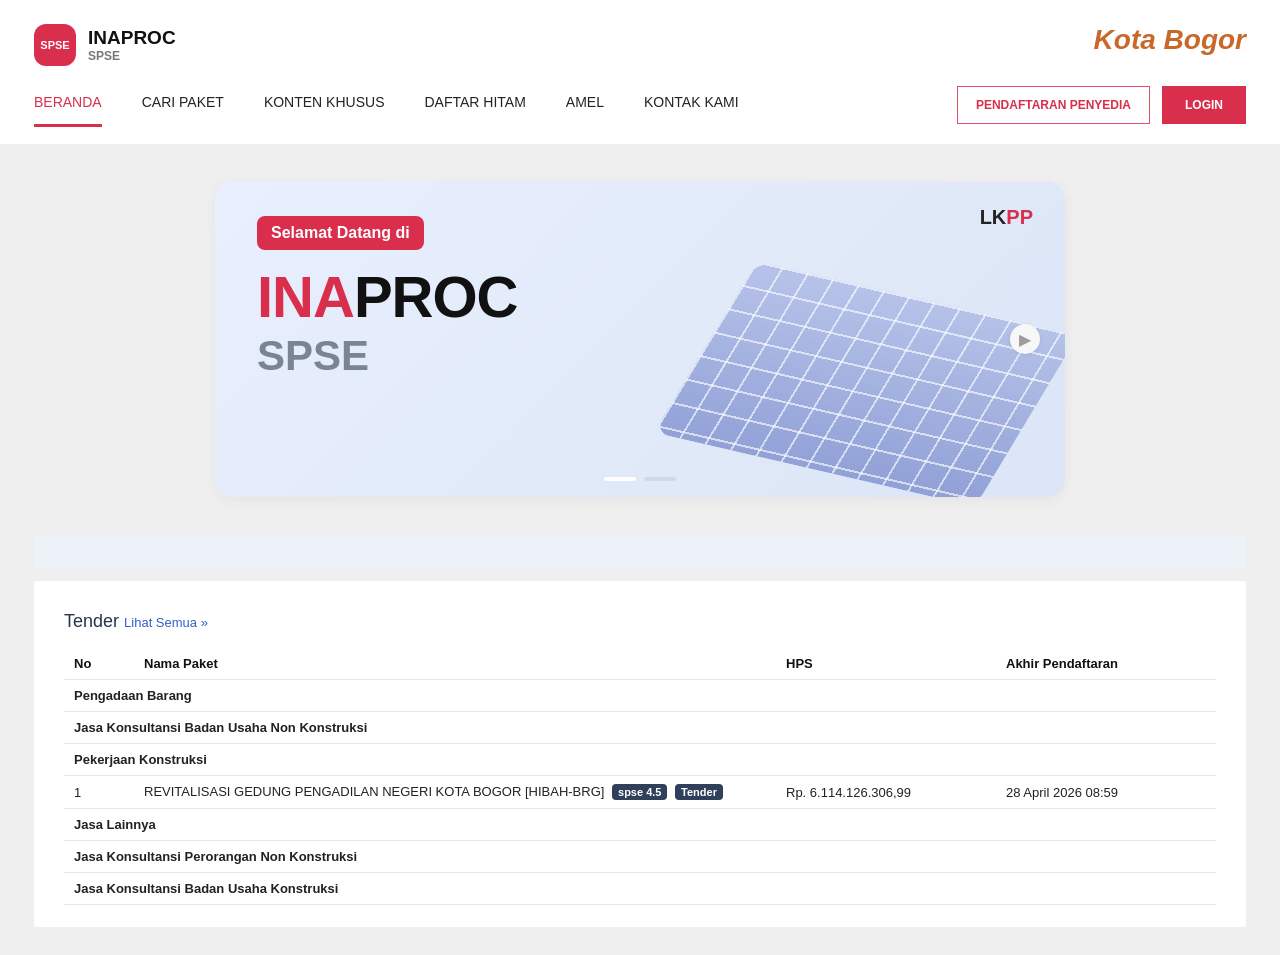
<file: editpaket.html>
<!DOCTYPE html>
<html lang="id">
<head>
  <meta charset="UTF-8">
  <meta name="viewport" content="width=device-width, initial-scale=1.0">
  <title>Edit Paket</title>
  <link rel="stylesheet" href="style.css">
</head>
<body class="page-shell">
  <div class="topbar">
    <div class="topbar-inner">
      <div class="brand">
        <div class="brand-icon">SPSE</div>
        <div class="brand-text">
          <div class="brand-main">INAPROC</div>
          <div class="brand-sub">SPSE</div>
        </div>
      </div>
      <div class="logo-kota">Kota Bogor</div>
    </div>

    <div class="nav">
      <a href="home.html">BERANDA</a>
      <a href="#" class="active">DAFTAR PAKET</a>
      <a href="#">AMEL</a>
      <a href="#">INBOX</a>
      <a href="#">LOG AKSES</a>
      <a href="#">GANTI PASSWORD</a>
      <div class="nav-right">
        <button class="btn-logout" id="btnLogout">⏻ LOGOUT</button>
      </div>
    </div>

    <div class="system-bar">
      <div class="left-mini">
        <span style="font-weight:700;">⇵</span>
        <span class="mini-link">▣ Petunjuk Penggunaan</span>
        <span class="mini-link">Aplikasi e-Procurement Lainnya</span>
      </div>
      <div class="right-mini">
        <span>
          <a href="#" style="color:#315ec9;" data-user-name>PPK</a> -
          <span data-user-role>Pejabat Pembuat Komitmen</span>
        </span>
        <span>|</span>
        <span><a href="#" style="color:#315ec9;">🔑 Enable 2FA</a></span>
        <span>✉️</span>
        <span class="notif-badge">15</span>
        <span style="color:#21a55b;">⬢</span>
      </div>
    </div>
  </div>

  <div class="edit-block" style="margin-top:22px;">
    <div class="crumb">
      <span class="blue">Daftar Paket</span> » Edit Paket
    </div>

    <table class="edit-table">
      <tr>
        <td class="edit-left-label">Rencana Umum Pengadaan</td>
        <td>
          <table class="edit-mini-table" style="margin-bottom:8px;">
            <tr>
              <th style="width:120px;">Kode RUP</th>
              <th>Nama Paket</th>
              <th style="width:160px;">Sumber Dana</th>
            </tr>
            <tr>
              <td id="viewKodeRup"></td>
              <td id="viewNamaPaket"></td>
              <td id="viewSumberDana"></td>
            </tr>
          </table>

          <div id="rupActionWrap" style="margin-bottom:8px;display:flex;gap:8px;flex-wrap:wrap;">
            <button class="btn-gray" id="btnTambahRencana" type="button">◉ Tambah Rencana Pengadaan</button>
            <button class="btn-gray" id="btnUpdateRencana" type="button">Update Rencana Pengadaan</button>
          </div>
        </td>
      </tr>

      <tr>
        <td class="edit-left-label">K/L/PD/Instansi Lainnya</td>
        <td id="viewInstansi"></td>
      </tr>

      <tr>
        <td class="edit-left-label">Satuan Kerja</td>
        <td id="viewSatker"></td>
      </tr>

      <tr>
        <td class="edit-left-label">Anggaran</td>
        <td>
          <table class="edit-mini-table">
            <tr>
              <th style="width:90px;">Tahun</th>
              <th style="width:140px;">Sumber Dana</th>
              <th>Kode Anggaran</th>
              <th style="width:150px;">Nilai</th>
              <th style="width:150px;">PPK</th>
            </tr>
            <tr>
              <td id="viewTahun"></td>
              <td id="viewSumberDana2"></td>
              <td id="viewKodeAnggaran"></td>
              <td id="viewNilai"></td>
              <td id="viewPpk"></td>
            </tr>
          </table>
        </td>
      </tr>

      <tr>
        <td class="edit-left-label">Nama Paket <span class="req">*</span></td>
        <td id="viewNamaPaket2"></td>
      </tr>

      <tr>
        <td class="edit-left-label">Nilai Pagu Paket</td>
        <td id="viewNilaiPagu"></td>
      </tr>

      <tr>
        <td class="edit-left-label">Lokasi Pekerjaan <span class="req">*</span></td>
        <td>
          <table class="edit-mini-table" style="margin-bottom:0;">
            <tr>
              <th style="width:140px;">Provinsi <span class="req">*</span></th>
              <th style="width:160px;">Kabupaten/Kota <span class="req">*</span></th>
              <th>Detail Lokasi <span class="req">*</span></th>
            </tr>
            <tr>
              <td id="viewProvinsi"></td>
              <td id="viewKabKota"></td>
              <td id="viewDetailLokasi"></td>
            </tr>
          </table>
        </td>
      </tr>
    </table>

    <div class="action-bottom" style="justify-content:flex-start;margin-top:12px;gap:8px;flex-wrap:wrap;">
      <button class="btn-green" id="btnSimpanBuatPaket" type="button" style="display:none;">◘ Simpan dan Membuat Paket</button>
      <button class="btn-back" id="btnBackList" type="button">◀ Kembali</button>
    </div>

    <div class="notice-yellow" style="margin-top:10px;">* Wajib diisi.</div>
  </div>

  <script src="app.js"></script>
  <script>
    if (!requireLogin()) {}
    bindLogout();

    let currentPackage = null;
    const packageId = getQueryParam('id');

    function fillText(id, value) {
      const el = document.getElementById(id);
      if (el) el.textContent = value || '';
    }

    function isPaketBaruPertamaKali(pkg) {
      if (!pkg) return false;

      const status = normalizeWhitespace(pkg.status_paket || '').toUpperCase();
      const isianEdit = normalizeWhitespace(pkg.isian_edit_selesai || '').toUpperCase();

      // paket baru pertama kali = belum pernah final dibuat dari halaman edit paket
      // biasanya isian_edit_selesai masih kosong / bukan SUDAH
      if (isianEdit !== 'SUDAH') return true;

      // fallback kalau masih belum punya status jelas
      if (!status) return true;

      return false;
    }

    function renderActionButtons() {
      const btnSimpanBuatPaket = document.getElementById('btnSimpanBuatPaket');
      const btnBackList = document.getElementById('btnBackList');
      const rupActionWrap = document.getElementById('rupActionWrap');

      if (!currentPackage) return;

      const baruPertamaKali = isPaketBaruPertamaKali(currentPackage);

      // kalau baru pertama kali masuk edit paket
      // tombol: Simpan dan Membuat Paket + Kembali
      // kalau sudah pernah dibuat
      // tombol: hanya Kembali
      btnSimpanBuatPaket.style.display = baruPertamaKali ? 'inline-flex' : 'none';

      // tombol rencana tetap tampil saat paket baru
      // setelah paket sudah dibuat, disembunyikan biar sesuai logika user
      rupActionWrap.style.display = baruPertamaKali ? 'flex' : 'none';

      btnBackList.style.display = 'inline-flex';
    }

    function renderPackage() {
      document.title = 'EDIT-' + (currentPackage.kode_rup || currentPackage.id_simulasi || '');

      fillText('viewKodeRup', currentPackage.kode_rup || '');
      fillText('viewNamaPaket', currentPackage.nama_paket || '');
      fillText('viewNamaPaket2', currentPackage.nama_paket || '');
      fillText('viewSumberDana', currentPackage.sumber_dana || 'APBD');
      fillText('viewInstansi', currentPackage.instansi || APP_CONFIG.defaultInstansi);
      fillText('viewSatker', currentPackage.satker || '');
      fillText('viewTahun', currentPackage.tahun || APP_CONFIG.defaultTahun);
      fillText('viewSumberDana2', currentPackage.sumber_dana || 'APBD');
      fillText('viewKodeAnggaran', currentPackage.kode_anggaran || '');
      fillText('viewNilai', formatRupiahFull(currentPackage.pagu || 0));
      fillText('viewPpk', currentPackage.ppk || APP_CONFIG.currentUserName);
      fillText('viewNilaiPagu', formatRupiahFull(currentPackage.pagu || 0));
      fillText('viewProvinsi', currentPackage.lokasi_provinsi || 'Jawa Barat');
      fillText('viewKabKota', currentPackage.lokasi_kab_kota || 'Bogor (Kota)');
      fillText('viewDetailLokasi', currentPackage.detail_lokasi || 'Jl. Ir. H. Djuanda No. 10, Kel. Pabaton, Kec. Bogor Tengah');

      renderActionButtons();
    }

    async function initPackage() {
      try {
        if (!packageId) {
          location.href = 'pencatatannontender.html';
          return;
        }

        showLoading('Mohon Tunggu', 'Sedang menarik data paket...');

        await loadPackageRows();
        currentPackage = findLoadedPackageById(packageId);

        if (!currentPackage) {
          hideLoading();
          alert('Data paket tidak ditemukan.');
          location.href = 'pencatatannontender.html';
          return;
        }

        renderPackage();
        hideLoading();
      } catch (error) {
        hideLoading();
        alert(error.message || 'Gagal menarik data paket');
        location.href = 'pencatatannontender.html';
      }
    }

    document.getElementById('btnTambahRencana').onclick = () => {
      if (!currentPackage) return;

      location.href =
        'rencanapencatatan.html' +
        '?mode=tambah-rencana' +
        '&id=' + encodeURIComponent(currentPackage.id_simulasi) +
        '&tahun=' + encodeURIComponent(currentPackage.tahun || APP_CONFIG.defaultTahun) +
        '&satker=' + encodeURIComponent(currentPackage.satker || '') +
        '&metode=' + encodeURIComponent(currentPackage.metode_pemilihan || '');
    };

    document.getElementById('btnUpdateRencana').onclick = () => {
      if (!currentPackage) return;

      location.href =
        'rencanapencatatan.html' +
        '?mode=update-rencana' +
        '&id=' + encodeURIComponent(currentPackage.id_simulasi) +
        '&tahun=' + encodeURIComponent(currentPackage.tahun || APP_CONFIG.defaultTahun) +
        '&satker=' + encodeURIComponent(currentPackage.satker || '') +
        '&metode=' + encodeURIComponent(currentPackage.metode_pemilihan || '');
    };

    document.getElementById('btnSimpanBuatPaket').onclick = async () => {
      try {
        if (!currentPackage) return;

        showLoading('Mohon Tunggu', 'Sedang menyimpan dan membuat paket...');

        const payload = {
          ...currentPackage,
          status_paket: 'Draft',
          can_delete: 'YA',
          isian_edit_selesai: 'SUDAH',
          updated_at: new Date().toISOString()
        };

        await savePackageToSheet(payload);
        await loadPackageRows();
        currentPackage = findLoadedPackageById(currentPackage.id_simulasi);

        renderPackage();
        hideLoading();
        alert('Paket berhasil dibuat');
      } catch (error) {
        hideLoading();
        alert(error.message || 'Gagal menyimpan paket');
      }
    };

    document.getElementById('btnBackList').onclick = () => {
      location.href = 'pencatatannontender.html';
    };

    initPackage();
  </script>
</body>
</html>
</file>
<file: style.css>
*{box-sizing:border-box}
html,body{margin:0;padding:0;font-family:Arial,Helvetica,sans-serif;background:#efefef;color:#222}
a{text-decoration:none;color:inherit}
button,input,select,textarea{font-family:inherit}
.hidden{display:none!important}
.page-shell{min-height:100vh;background:#efefef}
.container{width:calc(100% - 68px);margin:0 auto}
.topbar{background:#fff;min-height:145px;border-bottom:1px solid #ececec;padding-top:20px}
.topbar-inner{width:calc(100% - 68px);margin:0 auto;display:flex;justify-content:space-between;align-items:flex-start}
.brand{display:flex;align-items:center;gap:12px;padding-top:4px}
.brand-icon{width:42px;height:42px;border-radius:12px;background:#d92e4c;display:flex;align-items:center;justify-content:center;color:#fff;font-size:11px;font-weight:700;flex:none}
.brand-text{line-height:1}
.brand-main{font-size:19px;font-weight:800;color:#111}
.brand-sub{margin-top:3px;font-size:12px;color:#777;font-weight:700}
.logo-kota{font-size:28px;font-weight:700;font-style:italic;color:#c9682a;margin-top:4px;user-select:none}
.nav{width:calc(100% - 68px);margin:16px auto 0 auto;display:flex;align-items:center;gap:40px;overflow:auto;white-space:nowrap}
.nav a{font-size:14px;color:#222;padding:12px 0 14px;border-bottom:3px solid transparent}.nav a.active{color:#d92e4c;border-bottom-color:#d92e4c}
.nav-right{margin-left:auto;display:flex;gap:12px;align-items:center}.btn-outline{border:1px solid #e2506c;background:#fff;color:#d92e4c;font-size:12px;padding:11px 18px;font-weight:700;cursor:pointer}
.btn-danger{border:1px solid #d92e4c;background:#d92e4c;color:#fff;font-size:12px;padding:11px 22px;font-weight:700;cursor:pointer}
.btn-logout{border:1px solid #d92e4c;background:#d92e4c;color:#fff;padding:11px 18px;font-size:12px;font-weight:700;cursor:pointer}
.hero-area{margin:24px auto 26px;width:calc(100% - 68px);min-height:340px;display:flex;justify-content:center;align-items:center;position:relative}
.hero-slide{width:min(850px,78%);min-height:315px;border-radius:18px;background:linear-gradient(135deg,#e8f0ff 0%,#dce5f5 100%);box-shadow:0 3px 14px rgba(0,0,0,.05);position:relative;overflow:hidden;padding:34px 42px}
.hero-badge{display:inline-block;background:#d92e4c;color:#fff;font-size:16px;font-weight:800;padding:8px 14px;border-radius:8px;margin-bottom:18px}
.hero-title{font-size:58px;font-weight:900;line-height:1;margin:0;color:#111;letter-spacing:-1px}.hero-title .red{color:#d92e4c}
.hero-sub{margin-top:6px;font-size:42px;font-weight:800;color:#7b8591}.hero-build{position:absolute;width:330px;height:190px;right:34px;bottom:18px;border-radius:16px;background:repeating-linear-gradient(90deg,rgba(255,255,255,.65) 0,rgba(255,255,255,.65) 2px,transparent 2px,transparent 26px),repeating-linear-gradient(180deg,rgba(255,255,255,.65) 0,rgba(255,255,255,.65) 2px,transparent 2px,transparent 26px),linear-gradient(180deg,rgba(117,135,210,.45),rgba(83,105,189,.65));transform:rotate(13deg) skew(-18deg);opacity:.85}.hero-lkpp{position:absolute;top:24px;right:32px;font-size:20px;font-weight:900}.hero-lkpp .red{color:#d92e4c}.hero-arrow{width:30px;height:30px;border-radius:50%;display:flex;align-items:center;justify-content:center;background:#f7f7f7;box-shadow:0 1px 4px rgba(0,0,0,.08);color:#9d9d9d;position:absolute;top:50%;transform:translateY(-50%);user-select:none}.hero-arrow.left{left:17%}.hero-arrow.right{right:17%}.hero-dots{position:absolute;bottom:16px;left:50%;transform:translateX(-50%);display:flex;gap:8px}.hero-dots span{display:block;width:32px;height:4px;border-radius:999px;background:#d2d9e5}.hero-dots span.active{background:#fff}
.strip{width:calc(100% - 68px);height:34px;margin:0 auto 12px;background:#edf2f8;border-radius:2px}
.panel{width:calc(100% - 68px);margin:0 auto 28px;background:#fff;border-radius:3px;padding:30px 30px 22px}.panel-title{font-size:18px;color:#26374c;margin-bottom:16px}.panel-title a{color:#305fc8;font-size:13px}
table{width:100%;border-collapse:collapse;font-size:13px}th,td{padding:8px 10px;border-bottom:1px solid #e8e8e8;vertical-align:middle}th{text-align:left;color:#111}
.tag{display:inline-block;background:#30405a;color:#fff;border-radius:4px;font-size:11px;padding:2px 6px;font-weight:700;margin-left:4px}
.modal-overlay{position:fixed;inset:0;background:rgba(0,0,0,.34);display:flex;align-items:center;justify-content:center;z-index:5000;padding:20px}.modal{width:560px;max-width:100%;background:#fff;border-radius:4px;overflow:hidden;box-shadow:0 15px 38px rgba(0,0,0,.22)}.modal-head{padding:14px 16px;border-bottom:1px solid #ddd;display:flex;justify-content:space-between;align-items:center;font-size:14px;color:#444}.modal-body{padding:30px 24px 36px;display:flex;gap:14px;justify-content:center}.modal-close{background:none;border:none;font-size:24px;cursor:pointer;color:#888;line-height:1}.choice-btn{min-width:170px;height:34px;border:1px solid #d8dee8;background:#fff;color:#34425e;font-size:16px;cursor:pointer}
.login-page{min-height:100vh;background:#efefef}.login-wrap{max-width:360px;margin:0 auto;padding-top:126px;padding-bottom:80px;text-align:center}.login-brand{display:inline-flex;align-items:center;gap:10px;margin-bottom:28px}.login-card{background:#f8f8f8;padding:20px 18px 22px;border-radius:2px;text-align:left;box-shadow:0 0 0 1px rgba(0,0,0,.03)}.login-title{text-align:center;font-size:18px;font-weight:800;color:#14243f;margin-bottom:18px}.field-row{display:flex;width:100%;margin-bottom:14px}.field-icon{width:34px;min-width:34px;display:flex;align-items:center;justify-content:center;border:1px solid #ccd3db;border-right:none;background:#f0f0f0;color:#5d6777}.field-row input{width:100%;height:34px;border:1px solid #ccd3db;outline:none;padding:0 12px;background:#fff;font-size:14px}.field-row input[readonly]{background:#f7f9fb;color:#2a3b56;cursor:not-allowed}.eye-btn{width:40px;border:1px solid #ccd3db;border-left:none;background:#f0f0f0;cursor:pointer}.captcha-box{width:205px;height:58px;margin:0 auto 8px;background:repeating-linear-gradient(0deg,rgba(0,0,0,.27) 0,rgba(0,0,0,.27) 1px,transparent 1px,transparent 9px),repeating-linear-gradient(90deg,rgba(0,0,0,.27) 0,rgba(0,0,0,.27) 1px,transparent 1px,transparent 9px),#fff;display:flex;align-items:center;justify-content:center;position:relative;font-size:26px;font-weight:900;letter-spacing:1px;user-select:none;overflow:hidden}.captcha-box:before{content:"";position:absolute;width:150%;height:4px;background:#000;top:22px;left:-25%;transform:rotate(-11deg)}.text-center{text-align:center}.small-note{font-size:12px;color:#444;line-height:1.45;margin:10px 0 14px}.small-note a{color:#315ec9}.login-btn{display:block;width:170px;height:30px;border:1px solid #d6d6d6;background:#fff;margin:0 auto 16px;cursor:pointer}
.system-bar{width:calc(100% - 68px);margin:12px auto 0;background:#d8dde3;min-height:38px;border-radius:4px;display:flex;align-items:center;justify-content:space-between;padding:0 12px;gap:14px;font-size:13px;color:#21344f}.left-mini,.right-mini{display:flex;gap:10px;align-items:center;flex-wrap:wrap}.mini-link{display:inline-block;background:#27364f;color:#fff;font-size:12px;padding:2px 8px;border-radius:4px;font-weight:700}.notif-badge{display:inline-flex;align-items:center;justify-content:center;min-width:20px;height:18px;border-radius:4px;background:#f24b44;color:#fff;font-size:11px;font-weight:700;padding:0 6px}
.menu-tabs{width:calc(100% - 68px);margin:24px auto 0;display:flex;align-items:flex-end;gap:4px;overflow:auto;white-space:nowrap}.menu-tab{padding:12px 16px;background:#f4f4f4;color:#2f5ed0;border:1px solid transparent;font-size:14px;cursor:pointer}.menu-tab.active{background:#fff;color:#444;border-color:#ececec;border-bottom-color:#fff}
.content-block{width:calc(100% - 68px);margin:0 auto 28px;background:#fff;border-radius:3px;padding:12px 12px 18px}.crumb{background:#d6dbe2;color:#243652;padding:11px 14px;border-radius:2px;font-size:14px;font-weight:700;margin-bottom:14px}.crumb .blue{color:#2f5ed0}.notice{background:#eaf4ff;border:1px solid #d5e7fb;color:#274e7d;padding:16px;line-height:1.55;margin-bottom:14px}.notice-yellow{background:#f8f2dd;color:#3d2d08;padding:14px 16px;line-height:1.55;margin:14px 0;border-left:4px solid #e8d28b;border-radius:2px}.notice-success-inline{background:#cfe8d0;border:1px solid #b8d7ba;color:#2d5932;padding:12px 16px;line-height:1.5;margin:0 0 12px;border-radius:2px}.action-row{display:flex;gap:8px;align-items:center;flex-wrap:wrap;margin-bottom:14px}.btn-green{background:#22a652;border:1px solid #22a652;color:#fff;font-size:13px;padding:8px 14px;font-weight:700;cursor:pointer;border-radius:3px}.btn-blue{background:#1681ff;border:1px solid #1681ff;color:#fff;font-size:13px;padding:8px 14px;font-weight:700;cursor:pointer;border-radius:3px}.btn-red{background:#ef5950;border:1px solid #ef5950;color:#fff;font-size:12px;padding:5px 9px;font-weight:700;cursor:pointer;border-radius:3px}.sub-row{display:flex;align-items:center;justify-content:space-between;margin-bottom:14px;gap:14px;flex-wrap:wrap}.search-box{display:flex;align-items:center;gap:8px;font-size:13px}.search-box input{width:160px;height:28px;border:1px solid #cfd7df;padding:0 8px;background:#fff}.table-simple thead th{border-bottom:1px solid #d9dde3;padding:8px 6px;font-size:13px;background:#fff}.table-simple tbody td{padding:7px 6px;border-bottom:1px solid #e6e9ed;font-size:13px}.btn-dark{display:inline-block;background:#47576c;color:#fff;padding:5px 9px;border-radius:3px;font-size:12px;font-weight:700;cursor:pointer;border:none}.pill-method{display:inline-block;background:#3b4b62;color:#fff;border-radius:4px;font-size:11px;padding:2px 6px;font-weight:700;margin-left:4px}.pill-spse{display:inline-block;background:#3b4b62;color:#fff;border-radius:4px;font-size:11px;padding:2px 6px;font-weight:700;margin-left:4px}
.form-table{width:100%;border-collapse:collapse;margin-top:8px}.form-table td{border:1px solid #d8dfe7;padding:8px 12px;vertical-align:middle}.form-label{width:225px;background:#eef2f5;font-weight:700;color:#111}.form-field{background:#fff}.req{color:#d92e4c;font-weight:700}.select-control,.text-control,.textarea-control{width:100%;max-width:100%;height:36px;border:1px solid #cfd7df;background:#fff;padding:0 12px;font-size:13px;color:#333}.textarea-control{height:134px;padding:10px 12px;resize:vertical}.inline-field{display:flex;align-items:center;gap:8px;flex-wrap:wrap}.refresh-btn{width:38px;height:34px;border:none;background:#1681ff;color:#fff;border-radius:3px;font-size:18px;cursor:pointer}.pager{display:flex;justify-content:flex-end;gap:2px;margin-top:10px}.pager button{width:26px;height:24px;border:1px solid #d0d6dd;background:#fff;cursor:pointer;color:#666}.footer-action{margin-top:12px;display:flex;align-items:center;justify-content:space-between;gap:12px;flex-wrap:wrap}
.tour-overlay{position:fixed;inset:0;background:rgba(0,0,0,.55);z-index:9999;display:none;pointer-events:auto}.tour-highlight{position:absolute;border:3px solid #39d5ff;border-radius:12px;box-shadow:0 0 0 9999px rgba(0,0,0,.55),0 0 0 6px rgba(57,213,255,.18);transition:all .25s ease;pointer-events:none}.tour-card{position:absolute;width:340px;background:#0f1820;color:#fff;border-radius:14px;box-shadow:0 10px 30px rgba(0,0,0,.35);padding:16px 16px 14px;transition:all .25s ease}.tour-card h4{margin:0 0 8px;font-size:18px}.tour-card p{margin:0 0 14px;font-size:14px;line-height:1.5;color:#e7eef8}.tour-actions{display:flex;justify-content:flex-end;gap:8px;flex-wrap:wrap}.tour-btn{border:none;border-radius:999px;padding:10px 16px;font-weight:700;cursor:pointer;font-size:14px}.tour-btn.secondary{background:#035d6a;color:#fff}.tour-btn.primary{background:#7ad6ea;color:#062430;box-shadow:inset 0 0 0 2px #0d2430}.tour-btn.ghost{background:#263541;color:#fff}.tour-arrow{position:absolute;width:0;height:0;border-left:16px solid transparent;border-right:16px solid transparent;border-top:24px solid #39d5ff;filter:drop-shadow(0 2px 3px rgba(0,0,0,.25));transition:all .25s ease}
.confirm-overlay{position:fixed;inset:0;background:rgba(0,0,0,.48);z-index:12000;display:none;align-items:flex-start;justify-content:center;padding-top:104px}.confirm-box{width:560px;max-width:calc(100% - 40px);background:#0d171f;color:#fff;border-radius:16px;box-shadow:0 10px 28px rgba(0,0,0,.35);padding:34px 24px 20px}.confirm-title{font-size:18px;font-weight:700;margin-bottom:18px}.confirm-msg{font-size:14px;line-height:1.5;margin-bottom:24px;color:#ecf3ff}.confirm-actions{display:flex;justify-content:flex-end;gap:10px}.confirm-actions button{border:none;border-radius:999px;padding:14px 24px;font-size:15px;font-weight:700;cursor:pointer}.btn-cancel{background:#02596f;color:#fff}.btn-ok{background:#79d7ea;color:#062534;box-shadow:inset 0 0 0 3px #0b212a}
.toast{position:fixed;right:22px;bottom:22px;z-index:13000;background:#0f766e;color:#fff;padding:12px 16px;border-radius:10px;box-shadow:0 10px 24px rgba(0,0,0,.18);display:none;font-size:14px;font-weight:700}
.edit-block{width:calc(100% - 68px);margin:0 auto 28px;background:#fff;border-radius:3px;padding:12px}.edit-table{width:100%;border-collapse:collapse;font-size:13px}.edit-table td,.edit-table th{border:1px solid #d8dfe7;padding:6px 8px;vertical-align:top}.edit-left-label{width:370px;background:#eef2f5;font-weight:700}.edit-mini-table td,.edit-mini-table th{border:1px solid #d8dfe7;padding:6px 8px}.btn-gray{background:#697785;border:1px solid #697785;color:#fff;font-size:12px;padding:6px 12px;font-weight:700;cursor:pointer;border-radius:3px}.btn-back{background:#8c97a4;border:1px solid #8c97a4;color:#fff;font-size:12px;padding:8px 14px;font-weight:700;cursor:pointer;border-radius:3px}.field-slim{height:32px}.action-bottom{display:flex;gap:10px;align-items:center;flex-wrap:wrap;margin-top:14px}.row-actions{display:flex;gap:6px;align-items:center;justify-content:flex-end;flex-wrap:wrap}
@media (max-width:900px){.container,.topbar-inner,.nav,.hero-area,.strip,.panel,.system-bar,.menu-tabs,.content-block,.edit-block{width:calc(100% - 24px)}.hero-slide{width:100%}.hero-arrow.left{left:0}.hero-arrow.right{right:0}.logo-kota{display:none}.form-label{width:180px}.edit-left-label{width:220px}}
@media (max-width:700px){.modal-body{flex-direction:column;align-items:center}.choice-btn{width:100%;max-width:260px}.hero-build{width:220px;height:130px}.hero-title{font-size:42px}.hero-sub{font-size:30px}.form-table,.form-table tbody,.form-table tr,.form-table td,.edit-table,.edit-table tbody,.edit-table tr,.edit-table td,.edit-table th{display:block;width:100%}.form-label,.edit-left-label{border-bottom:none!important}.tour-card{width:280px}.row-actions{justify-content:flex-start}}

.formrealisasi-note{font-size:12px;color:#666}
</file>
